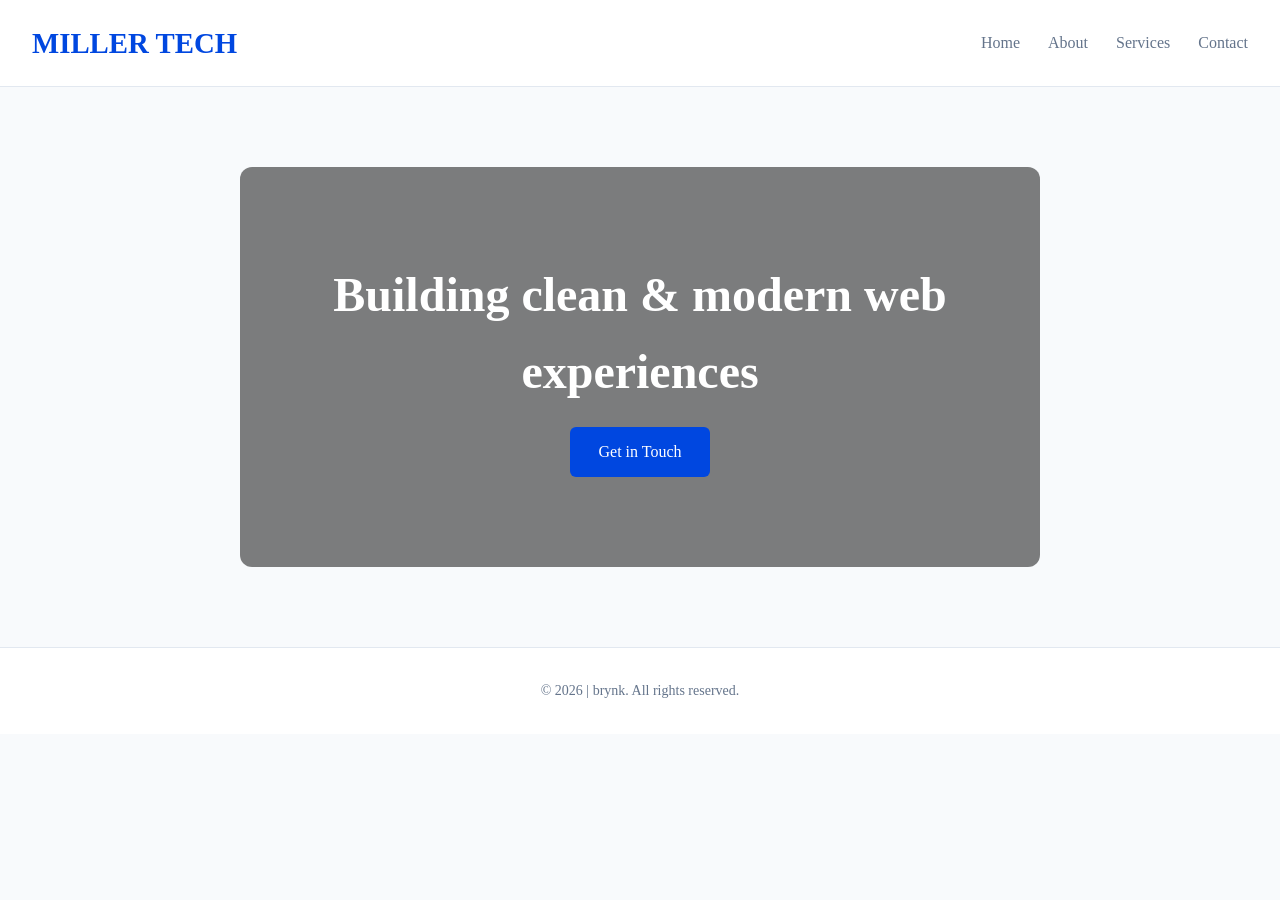
<file: index.html>
<!DOCTYPE html>
<html lang="en">
<head>
    <meta charset="UTF-8">
    <meta name="viewport" content="width=device-width, initial-scale=1.0">
    <title>Home</title>
    <link rel="stylesheet" href="assets/styles.css">
</head>
<body>

    <!-- Header & Navigation -->
<header>
   <div class="logo"> MILLER TECH</div>
    <nav class="nav-links">
        <a href="index.html">Home</a>
        <a href="pages/about.html">About</a>
        <a href="pages/services.html">Services</a>
        <a href="pages/contact.html">Contact</a>
    </nav>
</header>

<main>
    <!-- Hero Section -->
<section id="home" class="hero">
    <h1>Building clean & modern web experiences</h1>

    <a href="pages/contact.html" class="btn">Get in Touch</a>
</section>
</main>

<!-- Footer -->
<footer id="contact">
    <p>&copy; 2026 | brynk. All rights reserved.</p>
</footer>

</body>
</html>
</file>
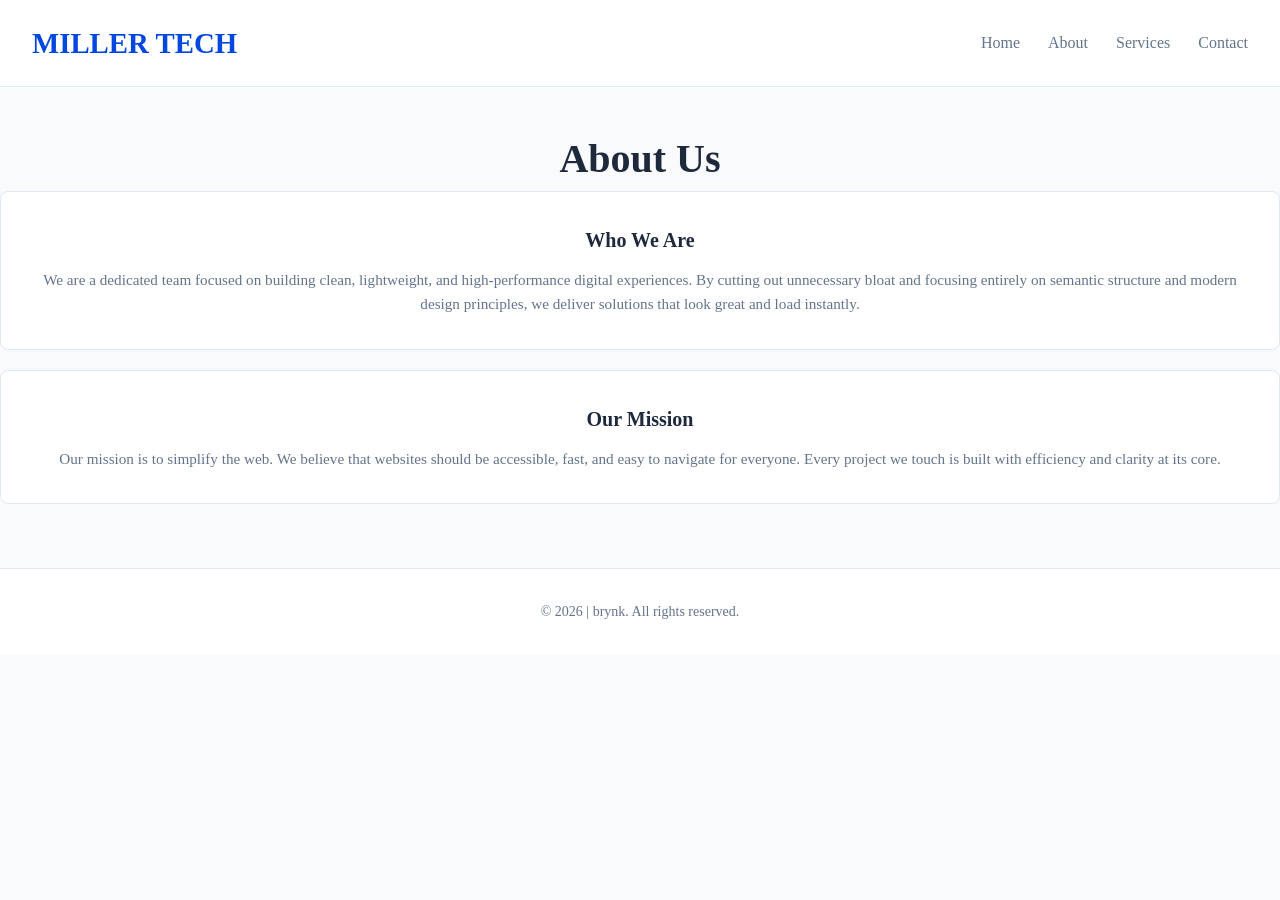
<file: pages/about.html>
<!DOCTYPE html>
<html lang="en">
<head>
    <meta charset="UTF-8">
    <meta name="viewport" content="width=device-width, initial-scale=1.0">
    <title>Services</title>
    <link rel="stylesheet" href="../assets/styles.css">
</head>

<body>
        <!-- Header & Navigation -->
<header>
   <div class="logo">MILLER TECH</div>
    <nav class="nav-links">
        <a href="../index.html">Home</a>
        <a href="about.html">About</a>
        <a href="services.html">Services</a>
        <a href="contact.html">Contact</a>
    </nav>
</header>

<main>
        <div class="header">
            <h1>About Us</h1>
           
        </div>

        <div class="card">
            <h3>Who We Are</h3>
            <p>We are a dedicated team focused on building clean, lightweight, and high-performance digital experiences. By cutting out unnecessary bloat and focusing entirely on semantic structure and modern design principles, we deliver solutions that look great and load instantly.</p>
        </div>

        <div class="card">
            <h3>Our Mission</h3>
            <p>Our mission is to simplify the web. We believe that websites should be accessible, fast, and easy to navigate for everyone. Every project we touch is built with efficiency and clarity at its core.</p>
        </div>
</main>
    
<!-- Footer -->
<footer id="contact">
    <p>&copy; 2026 | brynk. All rights reserved.</p>
</footer>

</body>
</html>
</file>
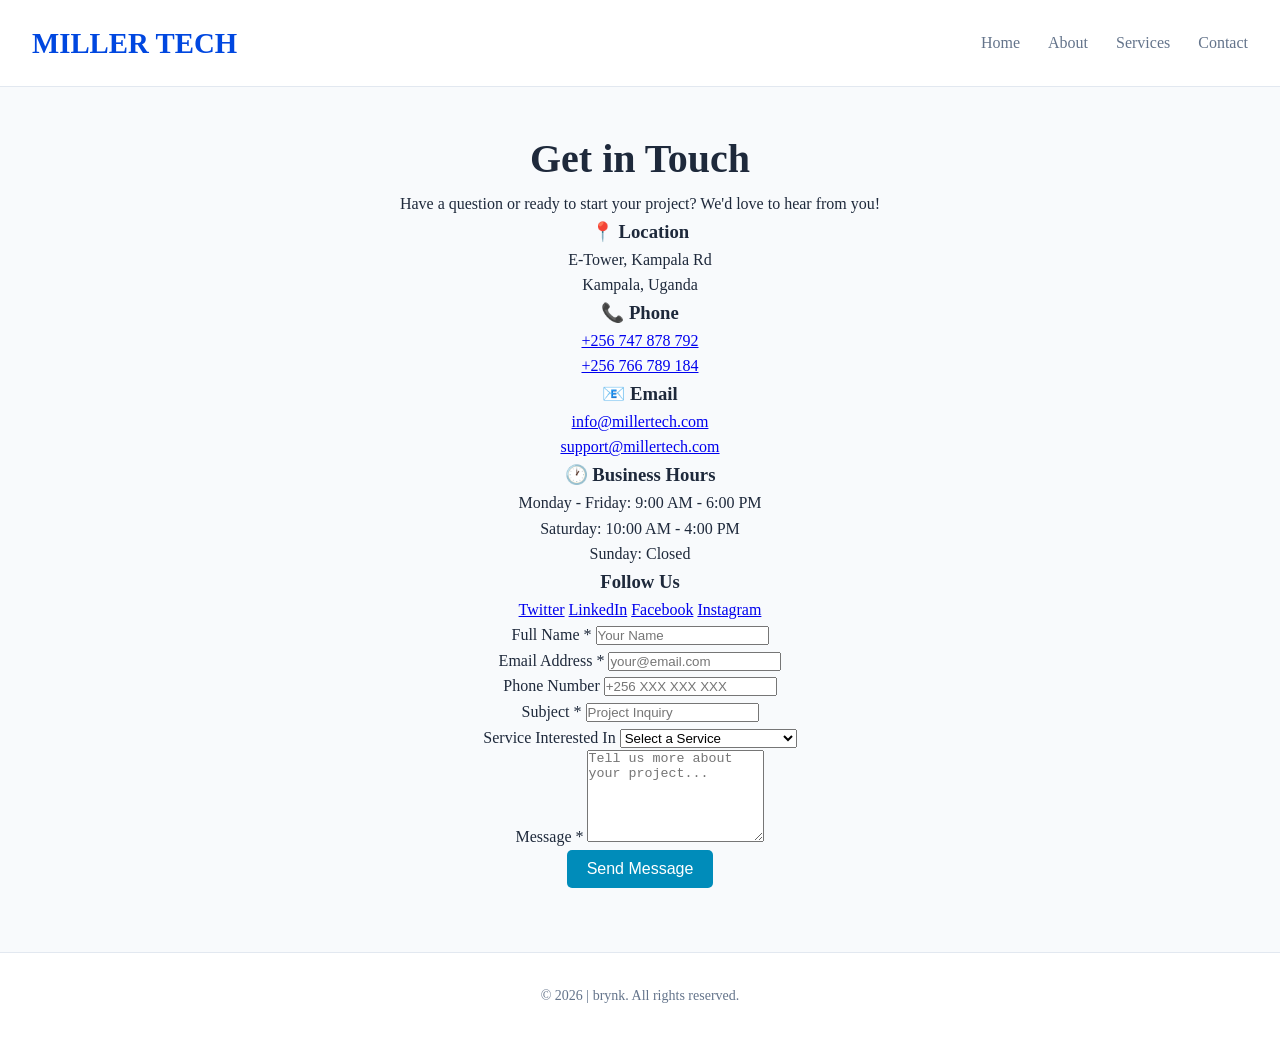
<file: pages/contact.html>
<!DOCTYPE html>
<html lang="en">
<head>
    <meta charset="UTF-8">
    <meta name="viewport" content="width=device-width, initial-scale=1.0">
    <title>Contact Us</title>
    <link rel="stylesheet" href="../assets/styles.css">
</head>
<body>
        <!-- Header & Navigation -->
<header>
   <div class="logo">MILLER TECH</div>
    <nav class="nav-links">
        <a href="../index.html">Home</a>
        <a href="about.html">About</a>
        <a href="services.html">Services</a>
        <a href="contact.html">Contact</a>
    </nav>
</header>

<main>
    <section class="contact-section">
        <h1>Get in Touch</h1>
        <p class="contact-intro">Have a question or ready to start your project? We'd love to hear from you!</p>
        
        <div class="contact-container">
            <!-- Contact Information -->
            <div class="contact-info">
                <div class="info-box">
                    <h3>📍 Location</h3>
                    <p>E-Tower, Kampala Rd</p>
                    <p>Kampala, Uganda</p>
                </div>
                
                <div class="info-box">
                    <h3>📞 Phone</h3>
                    <p><a href="tel:+256747878792">+256 747 878 792</a></p>
                    <p><a href="tel:+256766789184">+256 766 789 184</a></p>
                </div>

                <div class="info-box">
                    <h3>📧 Email</h3>
                    <p><a href="mailto:info@millertech.com">info@millertech.com</a></p>
                    <p><a href="mailto:support@millertech.com">support@millertech.com</a></p>
                </div>

                <div class="info-box">
                    <h3>🕐 Business Hours</h3>
                    <p>Monday - Friday: 9:00 AM - 6:00 PM</p>
                    <p>Saturday: 10:00 AM - 4:00 PM</p>
                    <p>Sunday: Closed</p>
                </div>

                <div class="info-box social">
                    <h3>Follow Us</h3>
                    <div class="social-links">
                        <a href="https://twitter.com" target="_blank">Twitter</a>
                        <a href="https://linkedin.com" target="_blank">LinkedIn</a>
                        <a href="https://facebook.com" target="_blank">Facebook</a>
                        <a href="https://instagram.com" target="_blank">Instagram</a>
                    </div>
                </div>
            </div>

            <!-- Contact Form -->
            <div class="contact-form-wrapper">
                <form class="contact-form" action="#" method="POST">
                    <div class="form-group">
                        <label for="name">Full Name *</label>
                        <input type="text" id="name" name="name" required placeholder="Your Name">
                    </div>

                    <div class="form-group">
                        <label for="email">Email Address *</label>
                        <input type="email" id="email" name="email" required placeholder="your@email.com">
                    </div>

                    <div class="form-group">
                        <label for="phone">Phone Number</label>
                        <input type="tel" id="phone" name="phone" placeholder="+256 XXX XXX XXX">
                    </div>

                    <div class="form-group">
                        <label for="subject">Subject *</label>
                        <input type="text" id="subject" name="subject" required placeholder="Project Inquiry">
                    </div>

                    <div class="form-group">
                        <label for="service">Service Interested In</label>
                        <select id="service" name="service">
                            <option value="">Select a Service</option>
                            <option value="design">Design</option>
                            <option value="development">Development</option>
                            <option value="performance">Performance Optimization</option>
                            <option value="other">Other</option>
                        </select>
                    </div>

                    <div class="form-group">
                        <label for="message">Message *</label>
                        <textarea id="message" name="message" rows="6" required placeholder="Tell us more about your project..."></textarea>
                    </div>

                    <button type="submit" class="submit-btn">Send Message</button>
                </form>
            </div>
        </div>
    </section>
</main>
    
<!-- Footer -->
<footer id="contact">
    <p>&copy; 2026 | brynk. All rights reserved.</p>
</footer>

</body>
</html>
</file>
<file: assets/styles.css>
/* Default styles */
* {
    margin: 0;
    padding: 0;
    box-sizing: border-box;
}

/* Variables */
:root {
    --primary-color: #0047e0;
    --text-dark: #1e293b;
    --text-light: #64748b;
    --bg-light: #f8fafc;
    --white: #ffffff;
    --card-bg: #ffffff;
    --border-color: #e2e8f0;
}

body {
    font-family: Georgia, 'Times New Roman', Times, serif;
    color: var(--text-dark);
    background-color: var(--bg-light);
    line-height: 1.6;
}

/* Layout & Header */
header {
    background-color: var(--white);
    border-bottom: 1px solid var(--border-color);
    padding: 1.25rem 2rem;
    display: flex;
    justify-content: space-between;
    align-items: center;
    position: sticky;
    top: 0;
    z-index: 10;
}

.logo {
    font-weight: 700;
    font-size: 1.8rem;
    color: var(--primary-color);
}

nav a {
    text-decoration: none;
    color: var(--text-light);
    margin-left: 1.5rem;
    font-weight: 500;
    transition: color 0.2s;
}

nav a:hover {
    color: var(--primary-color);
}

/* Main Content Styles */
main {
    text-align: center;
    margin-top: 40px;
}

h1 {
    font-size: 2.5rem;
}

/* Hero Section */
.hero {
    max-width: 800px;
    margin: 5rem auto;
    text-align: center;
    padding: 0 1.5rem;
    background-image: url('https://images.unsplash.com/photo-1552664730-d307ca884978?w=1200&h=600&fit=crop');
    background-size: cover;
    background-position: center;
    background-attachment: fixed;
    border-radius: 12px;
    min-height: 400px;
    display: flex;
    flex-direction: column;
    justify-content: center;
    align-items: center;
    position: relative;
    overflow: hidden;
}

/* Dark overlay for better text readability on background image */
.hero::before {
    content: '';
    position: absolute;
    top: 0;
    left: 0;
    right: 0;
    bottom: 0;
    background: rgba(0, 0, 0, 0.5);
    z-index: 1;
}

.hero h1 {
    font-size: 3rem;
    margin-bottom: 1rem;
    color: var(--white);
    position: relative;
    z-index: 2;
}

.hero p {
    font-size: 1.125rem;
    color: var(--white);
    margin-bottom: 2rem;
    position: relative;
    z-index: 2;
}

/* Buttons */
.btn {
    display: inline-block;
    background-color: var(--primary-color);
    color: var(--white);
    padding: 0.75rem 1.75rem;
    border-radius: 6px;
    text-decoration: none;
    font-weight: 500;
    transition: opacity 0.2s;
    position: relative;
    z-index: 2;
}

.btn:hover {
    opacity: 0.9;
}

button {
    background-color: #008CBA;
    color: white;
    padding: 10px 20px;
    font-size: 1rem;
    border: none;
    border-radius: 5px;
    cursor: pointer;
}

button:hover {
    background-color: #005f73;
}

/* Contact Display */
.container {
    background: var(--white);
    border: 1px solid var(--border-color);
    display: flex;
    gap: 40px;
}

.box {
    width: 50%;
}

/* Cards & Features */
.features {
    max-width: 1000px;
    margin: 4rem auto;
    padding: 0 1.5rem;
    display: grid;
    grid-template-columns: repeat(auto-fit, minmax(280px, 1fr));
    gap: 2rem;
}

.card {
    background: var(--card-bg);
    padding: 2rem;
    border-radius: 8px;
    border: 1px solid var(--border-color);
    transition: background-color 0.3s, border-color 0.3s;
    margin-bottom: 20px;
}

.card h3 {
    margin-bottom: 0.75rem;
    font-size: 1.25rem;
}

.card p {
    color: var(--text-light);
    font-size: 0.95rem;
}

/* Footer */
footer {
    text-align: center;
    padding: 2rem;
    color: var(--text-light);
    font-size: 0.875rem;
    border-top: 1px solid var(--border-color);
    background-color: var(--white);
    margin-top: 4rem;
    margin-bottom: 0;
    transition: background-color 0.3s, border-color 0.3s;
}
</file>
